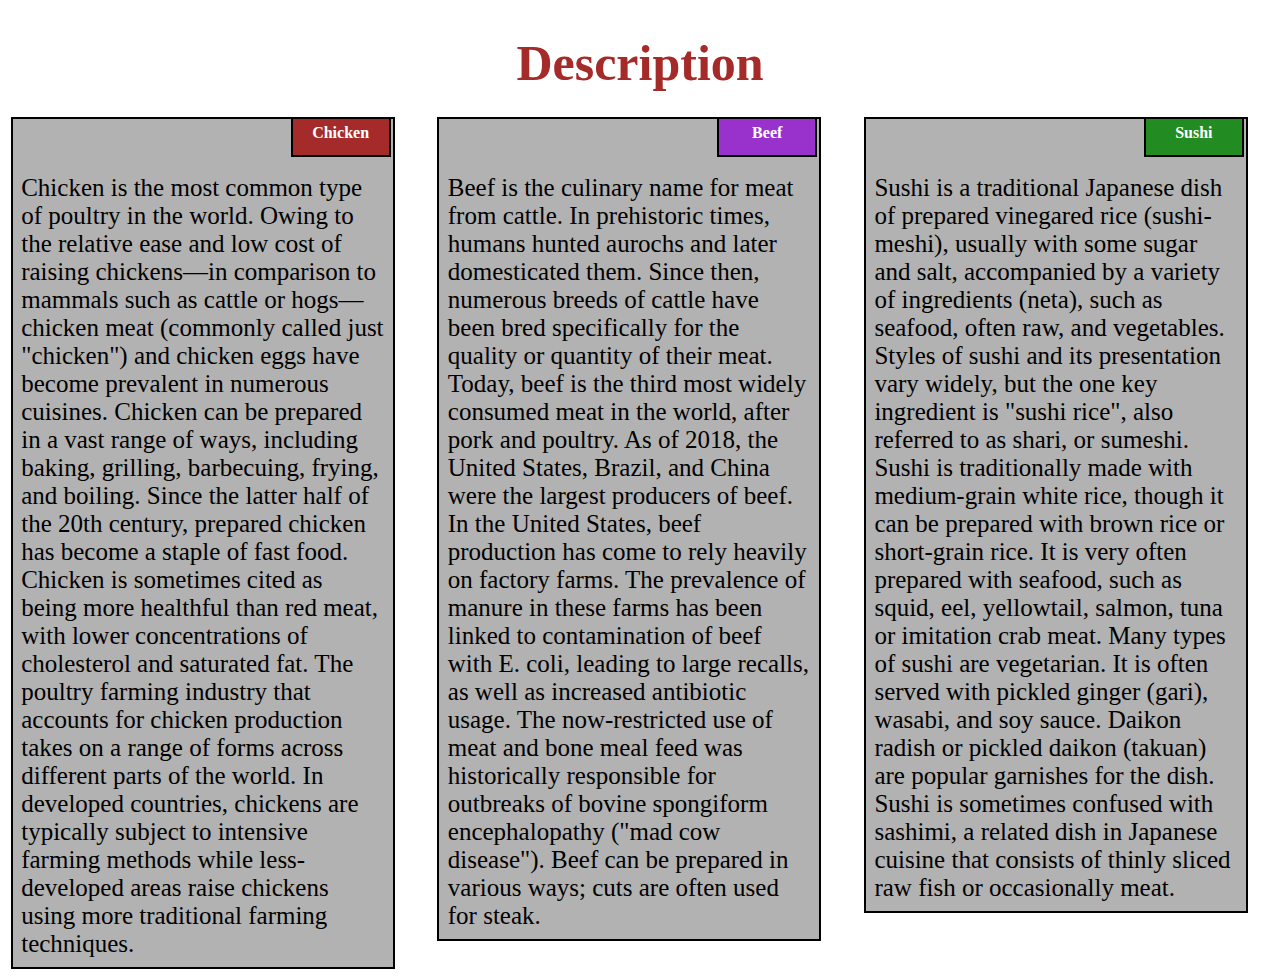
<file: module2_assignment/index.html>
<!DOCTYPE html>
<html>
    <head>
        <title>Assignment of Module 2</title>
        <meta name="viewport" content="width=device-width, initial_scale=1">
        <link rel="stylesheet" type="text/css" href="css/style.css">
    </head>
        <body>
            <h1>Description</h1>
            <div class ="col-lg-4 col-md-6 col-sm-12">
                <div class="box">
                    <p class="content-name name1">Chicken</p>
                    <p class="content">Chicken is the most common type of poultry in the world. Owing to the relative ease and low cost of raising chickens—in comparison to mammals such as cattle or hogs—chicken meat (commonly called just "chicken") and chicken eggs have become prevalent in numerous cuisines. Chicken can be prepared in a vast range of ways, including baking, grilling, barbecuing, frying, and boiling. Since the latter half of the 20th century, prepared chicken has become a staple of fast food. Chicken is sometimes cited as being more healthful than red meat, with lower concentrations of cholesterol and saturated fat. The poultry farming industry that accounts for chicken production takes on a range of forms across different parts of the world. In developed countries, chickens are typically subject to intensive farming methods while less-developed areas raise chickens using more traditional farming techniques.</p>

                </div>
            </div>
            <div class ="col-lg-4 col-md-6 col-sm-12">
                <div class="box">
                    <p class="content-name name2">Beef</p>
                    <p class="content">Beef is the culinary name for meat from cattle. In prehistoric times, humans hunted aurochs and later domesticated them. Since then, numerous breeds of cattle have been bred specifically for the quality or quantity of their meat. Today, beef is the third most widely consumed meat in the world, after pork and poultry. As of 2018, the United States, Brazil, and China were the largest producers of beef. In the United States, beef production has come to rely heavily on factory farms. The prevalence of manure in these farms has been linked to contamination of beef with E. coli, leading to large recalls, as well as increased antibiotic usage. The now-restricted use of meat and bone meal feed was historically responsible for outbreaks of bovine spongiform encephalopathy ("mad cow disease"). Beef can be prepared in various ways; cuts are often used for steak.</p>
                </div>
            </div>
            <div class ="col-lg-4 col-md-12 col-sm-12">
                <div class="box">
                    <p class="content-name name3">Sushi</p>
                    <p class="content">Sushi is a traditional Japanese dish of prepared vinegared rice (sushi-meshi), usually with some sugar and salt, accompanied by a variety of ingredients (neta), such as seafood, often raw, and vegetables. Styles of sushi and its presentation vary widely, but the one key ingredient is "sushi rice", also referred to as shari, or sumeshi. Sushi is traditionally made with medium-grain white rice, though it can be prepared with brown rice or short-grain rice. It is very often prepared with seafood, such as squid, eel, yellowtail, salmon, tuna or imitation crab meat. Many types of sushi are vegetarian. It is often served with pickled ginger (gari), wasabi, and soy sauce. Daikon radish or pickled daikon (takuan) are popular garnishes for the dish. Sushi is sometimes confused with sashimi, a related dish in Japanese cuisine that consists of thinly sliced raw fish or occasionally meat.</p>

                </div>
            </div>
        </body>
    
</html>
</file>
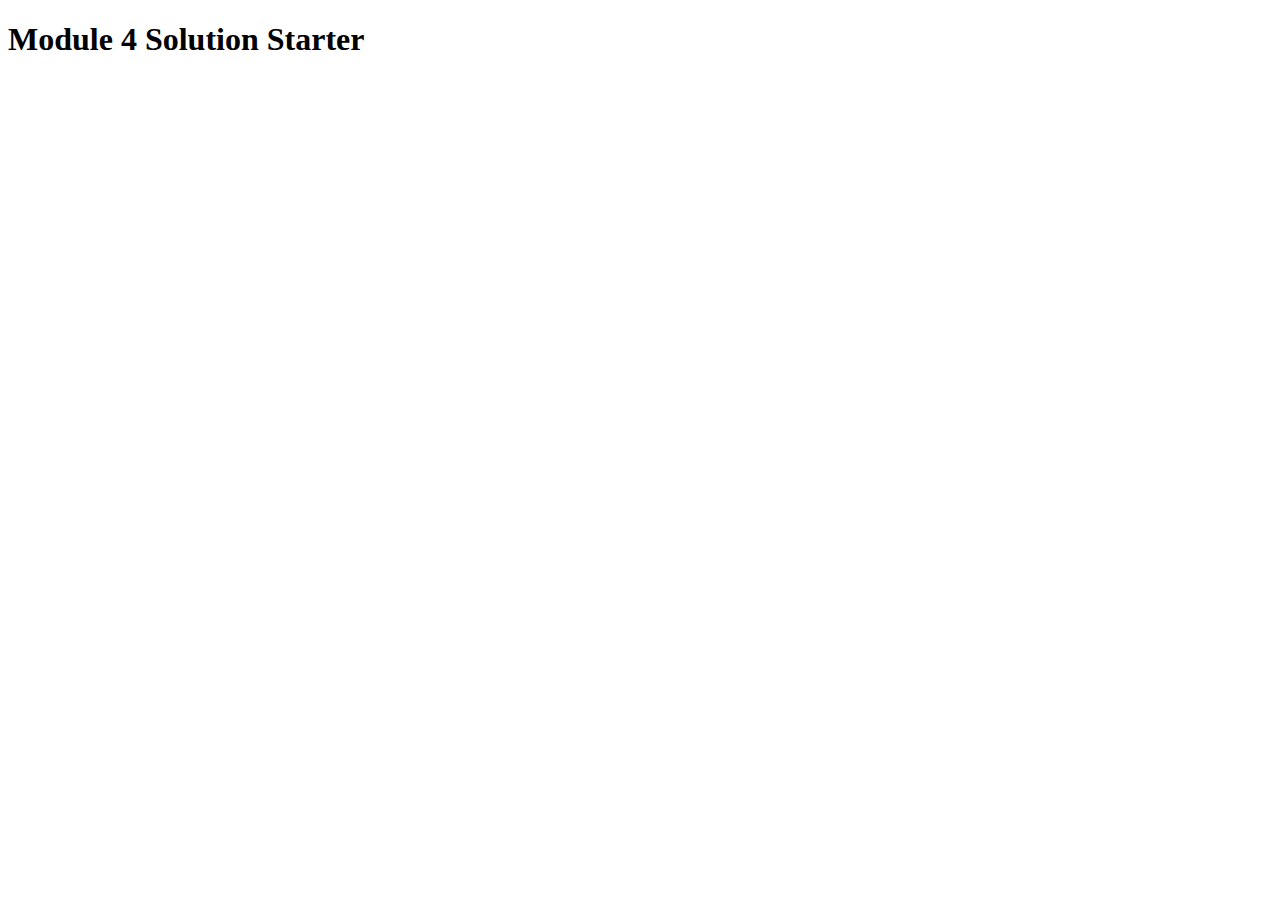
<file: module4_assignment/index.html>
<!DOCTYPE html>
<html>
<head>
  <meta charset="utf-8">
  <title>Module 4 Solution Starter</title>
  <script>
    var names = []; // DO NOT REMOVE
  </script>
  <script src="SpeakHello.js"></script>
  <script src="SpeakGoodBye.js"></script>
  <script src="script.js"></script>
</head>
<body>
  <h1>Module 4 Solution Starter</h1>
</body>
</html>
</file>
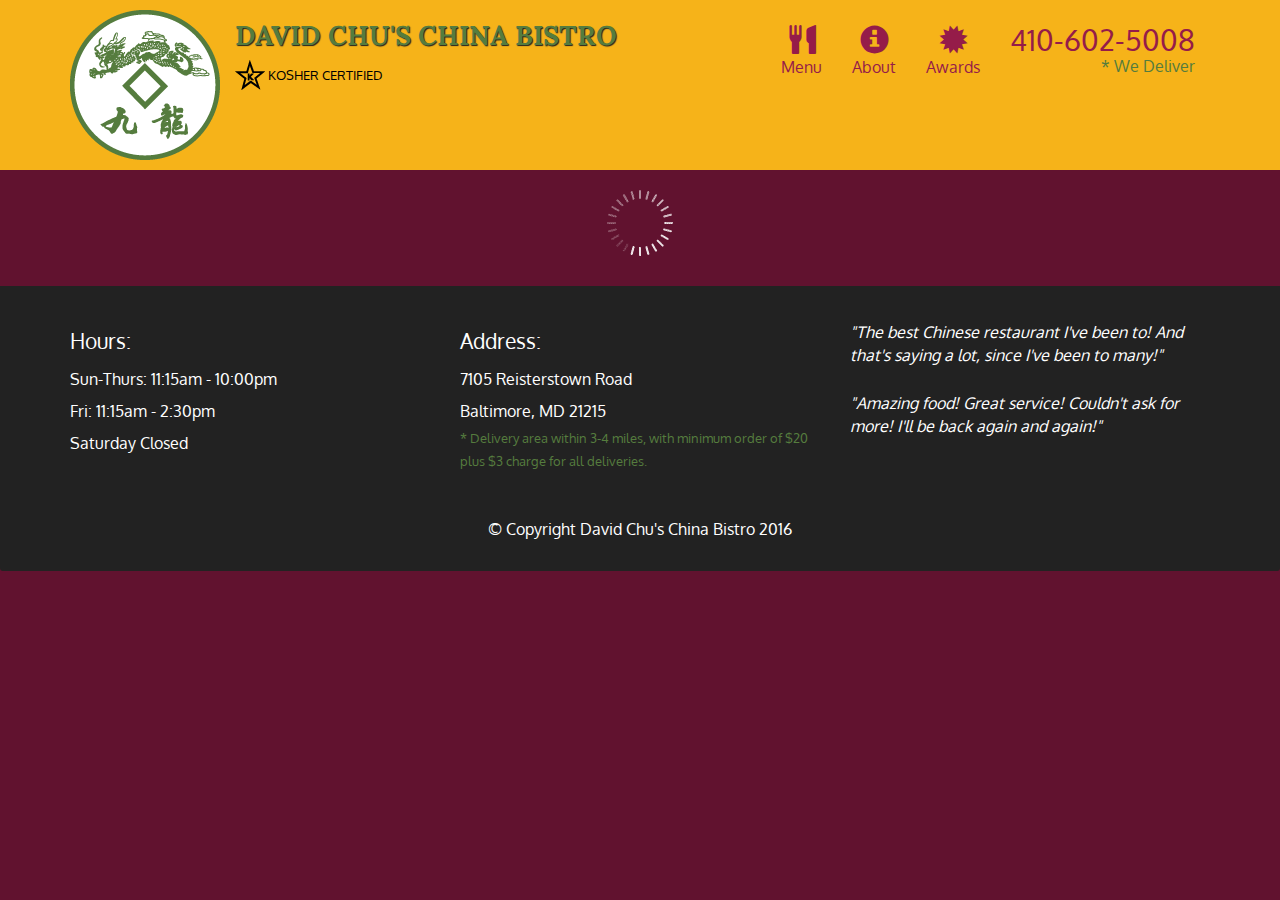
<file: module5_assignment/index.html>
<!doctype html>
<html lang="en">
  <head>
    <meta charset="utf-8">
    <meta http-equiv="X-UA-Compatible" content="IE=edge">
    <meta name="viewport" content="width=device-width, initial-scale=1">
    <title>David Chu's China Bistro</title>
    <link rel="stylesheet" href="css/bootstrap.min.css">
    <link rel="stylesheet" href="css/styles.css">
    <link href='https://fonts.googleapis.com/css?family=Oxygen:400,300,700' rel='stylesheet' type='text/css'>
    <link href='https://fonts.googleapis.com/css?family=Lora' rel='stylesheet' type='text/css'>
  </head>
<body>
  <header>
    <nav id="header-nav" class="navbar navbar-default">
      <div class="container">
        <div class="navbar-header">
          <a href="index.html" class="pull-left visible-md visible-lg">
            <div id="logo-img" alt="Logo image"></div>
          </a>

          <div class="navbar-brand">
            <a href="index.html"><h1>David Chu's China Bistro</h1></a>
            <p>
              <img src="images/star-k-logo.png" alt="Kosher certification">
              <span>Kosher Certified</span>
            </p>
          </div>

          <button id="navbarToggle" type="button" class="navbar-toggle collapsed" data-toggle="collapse" data-target="#collapsable-nav" aria-expanded="false">
            <span class="sr-only">Toggle navigation</span>
            <span class="icon-bar"></span>
            <span class="icon-bar"></span>
            <span class="icon-bar"></span>
          </button>
        </div>
        
        <div id="collapsable-nav" class="collapse navbar-collapse">
           <ul id="nav-list" class="nav navbar-nav navbar-right">
            <li id="navHomeButton" class="visible-xs active">
              <a href="index.html">
                <span class="glyphicon glyphicon-home"></span> Home</a>
            </li>
            <li id="navMenuButton">
              <a href="#" onclick="$dc.loadMenuCategories();">
                <span class="glyphicon glyphicon-cutlery"></span><br class="hidden-xs"> Menu</a>
            </li>
            <li>
              <a href="#">
                <span class="glyphicon glyphicon-info-sign"></span><br class="hidden-xs"> About</a>
            </li>
            <li>
              <a href="#">
                <span class="glyphicon glyphicon-certificate"></span><br class="hidden-xs"> Awards</a>
            </li>
            <li id="phone" class="hidden-xs">
              <a href="tel:410-602-5008">
                <span>410-602-5008</span></a><div>* We Deliver</div>
            </li>
          </ul><!-- #nav-list -->
        </div><!-- .collapse .navbar-collapse -->
      </div><!-- .container -->
    </nav><!-- #header-nav -->
  </header>

  <div id="call-btn" class="visible-xs">
    <a class="btn" href="tel:410-602-5008">
    <span class="glyphicon glyphicon-earphone"></span>
    410-602-5008
    </a>
  </div>
  <div id="xs-deliver" class="text-center visible-xs">* We Deliver</div>

  <div id="main-content" class="container"></div>

  <footer class="panel-footer">
    <div class="container">
      <div class="row">
        <section id="hours" class="col-sm-4">
          <span>Hours:</span><br>
          Sun-Thurs: 11:15am - 10:00pm<br>
          Fri: 11:15am - 2:30pm<br>
          Saturday Closed
          <hr class="visible-xs">
        </section>
        <section id="address" class="col-sm-4">
          <span>Address:</span><br>
          7105 Reisterstown Road<br>
          Baltimore, MD 21215
          <p>* Delivery area within 3-4 miles, with minimum order of $20 plus $3 charge for all deliveries.</p>
          <hr class="visible-xs">
        </section>
        <section id="testimonials" class="col-sm-4">
          <p>"The best Chinese restaurant I've been to! And that's saying a lot, since I've been to many!"</p>
          <p>"Amazing food! Great service! Couldn't ask for more! I'll be back again and again!"</p>
        </section>
      </div>
      <div class="text-center">&copy; Copyright David Chu's China Bistro 2016</div>
    </div>
  </footer>

  <!-- jQuery (Bootstrap JS plugins depend on it) -->
  <script src="js/jquery-2.1.4.min.js"></script>
  <script src="js/bootstrap.min.js"></script>
  <script src="js/ajax-utils.js"></script>
  <script src="js/script.js"></script>
</body>
</html>
</file>
<file: module2_assignment/css/style.css>
*{
    box-sizing: border-box;
}
body{
    margin: 0;
    padding: 0;
    font-family: Cambria, Cochin, Georgia, Times, 'Times New Roman', serif;
}
.row{
    margin-top: 5%;
    margin-bottom: 5%;
}
h1{
    margin-bottom: 15px;
    text-align: center;
    color: brown;
    font-size: 50px;
}
.box{
    width:100%;
    overflow: none;
}
.content-name{
    overflow:none;
    text-align: center;
    border: 2px solid black;
    width:100px;
    height: 40px;
    padding: 5px;
    float:right;
    margin-right: 36px;
    margin-top: 0px;
    font-weight: bold;
    position: relative;
    color: white;
}
.content{
    border: 2px solid black;
    width: 90%;
    height:auto;
    margin:2.5%;
    color:black;
    font-size:25px;
    padding:2%;
    padding-top:55px;
    background-color: rgba(0,0,0,0.3);
}
.name1{
    background-color: brown;
}
.name2{
    background-color: darkorchid;
}
.name3{
    background-color: forestgreen;
}
/* For Large Devices */
@media(min-width:992px){
    .col-lg-4{
        float: left;
        width: 33.33%;
    }
}

/* For medium Devices */
@media(min-width:768px) and (max-width:991px){
    .col-md-6,.col-md-12{
        float: left;
    }
    .col-md-6{
        width: 50%;
    }
    .col-md-12{
        margin-left: -10px;
        width: 100%;
        
    }
    .name3{
        margin-right: 65px;
        
    }
}
/* For Small Devices */
@media(min-width:0px) and (max-width:767px){
    .col-sm-12{
        float:left;
        width:100%;
    }
    .content-name{
        margin-right: 30px;
    }
}
</file>
<file: module5_assignment/css/styles.css>
body {
  font-size: 16px;
  color: #fff;
  background-color: #61122f;
  font-family: 'Oxygen', sans-serif;
}

/** HEADER **/
#header-nav {
  background-color: #f6b319;
  border-radius: 0;
  border: 0;
}

#logo-img {
  background: url('../images/restaurant-logo_large.png') no-repeat;
  width: 150px;
  height: 150px;
  margin: 10px 15px 10px 0;
}

.navbar-brand {
  padding-top: 25px;
}
.navbar-brand h1 { /* Restaurant name */
  font-family: 'Lora', serif;
  color: #557c3e;
  font-size: 1.5em;
  text-transform: uppercase;
  font-weight: bold;
  text-shadow: 1px 1px 1px #222;
  margin-top: 0;
  margin-bottom: 0;
  line-height: .75;
}
.navbar-brand a:hover, .navbar-brand a:focus {
  text-decoration: none;
}
.navbar-brand p { /* Kosher cert */
  color: #000;
  text-transform: uppercase;
  font-size: .7em;
  margin-top: 15px;
}
.navbar-brand p span { /* Star-K */
  vertical-align: middle;
}

#nav-list {
  margin-top: 10px;
}
#nav-list a {
  color: #951C49;
  text-align: center;
}
#nav-list a:hover {
  background: #E7E7E7;
}
#nav-list a span {
  font-size: 1.8em;
}

#phone {
  margin-top: 5px;
}
#phone a { /* Phone number */
  text-align: right;
  padding-bottom: 0;
}
#phone div { /* We Deliver */
  color: #557c3e;
  text-align: right;
  padding-right: 15px;
}

.navbar-header button.navbar-toggle, .navbar-header .icon-bar {
  border: 1px solid #61122f;
}
.navbar-header button.navbar-toggle {
  clear: both;
  margin-top: -30px;
}
/* END HEADER */

/* FOOTER */
.panel-footer {
  margin-top: 30px;
  padding-top: 35px;
  padding-bottom: 30px;
  background-color: #222;
  border-top: 0;
}
.panel-footer div.row {
  margin-bottom: 35px;
}
#hours, #address {
  line-height: 2;
}
#hours > span, #address > span {
  font-size: 1.3em;
}
#address p {
  color: #557c3e;
  font-size: .8em;
  line-height: 1.8;
}
#testimonials {
  font-style: italic;
}
#testimonials p:nth-child(2) {
  margin-top: 25px;
}
/* END FOOTER */



/* HOME PAGE */
.container .jumbotron {
  box-shadow: 0 0 50px #3F0C1F;
  border: 2px solid #3F0C1F;
}

#menu-tile, #specials-tile, #map-tile {
  height: 250px;
  width: 100%;
  margin-bottom: 15px;
  position: relative;
  border: 2px solid #3F0C1F;
  overflow: hidden;
}
#menu-tile:hover, #specials-tile:hover, #map-tile:hover {
  box-shadow: 0 1px 5px 1px #cccccc;
}
#menu-tile {
  background: url('../images/menu-tile.jpg') no-repeat;
  background-position: center;
}
#specials-tile {
  background: url('../images/specials-tile.jpg') no-repeat;
  background-position: center;
}
#menu-tile span, #specials-tile span, #map-tile span {
  position: absolute;
  bottom: 0;
  right: 0;
  width: 100%;
  text-align: center;
  font-size: 1.6em;
  text-transform: uppercase;
  background-color: #000;
  color: #fff;
  opacity: .8;
}
/* END HOME PAGE */

/* MENU CATEGORIES PAGE */
.category-tile { 
  position: relative;
  border: 2px solid #3F0C1F;
  overflow: hidden;
  width: 200px;
  height: 200px;
  margin: 0 auto 15px;
}
.category-tile span {
  position: absolute;
  bottom: 0;
  right: 0;
  width: 100%;
  text-align: center;
  font-size: 1.2em;
  text-transform: uppercase;
  background-color: #000;
  color: #fff;
  opacity: .8;
}
.category-tile:hover {
  box-shadow: 0 1px 5px 1px #cccccc;
}

#menu-categories-title + div {
  margin-bottom: 50px;
}
/* END MENU CATEGORIES PAGE */

/* SINGLE CATEGORY PAGE */
.menu-item-tile {
  margin-bottom: 25px;
}
.menu-item-tile hr {
  width: 80%;
}
.menu-item-tile .menu-item-price {
  font-size: 1.1em;
  text-align: right;
  margin-top: -15px;
  margin-right: -15px;
}
.menu-item-tile .menu-item-price span {
  font-size: .6em;
}
.menu-item-photo {
  position: relative;
  border: 2px solid #3F0C1F; 
  overflow: hidden;
  padding: 0;
  margin-right: -15px;
  margin-left: auto;
  margin-bottom: 20px;
  max-width: 250px;
}
.menu-item-photo div {
  position: absolute;
  bottom: 0;
  right: 0;
  width: 80px;
  background-color: #557c3e;
  text-align: center;
}
.menu-item-description {
  padding-right: 30px;
}
h3.menu-item-title {
  margin: 0 0 10px;
}
.menu-item-details {
  font-size: .9em;
  font-style: italic;
}
/* END SINGLE CATEGORY PAGE */


/********** Large devices only **********/
@media (min-width: 1200px) {
  .container .jumbotron {
    background: url('../images/jumbotron_1200.jpg') no-repeat;
    height: 675px;
  }
}

/********** Medium devices only **********/
@media (min-width: 992px) and (max-width: 1199px) {
  /* Header */
  #logo-img {
    background: url('../images/restaurant-logo_medium.png') no-repeat;
    width: 100px;
    height: 100px;
    margin: 5px 5px 5px 0;
  }
  /* End Header */

  /* Home Page */
  .container .jumbotron {
    background: url('../images/jumbotron_992.jpg') no-repeat;
    height: 558px;
  }
  /* End Home Page */
}

/********** Small devices only **********/
@media (min-width: 768px) and (max-width: 991px) {
  /* Home Page */
  .container .jumbotron {
    background: url('../images/jumbotron_768.jpg') no-repeat;
    height: 432px;
  }
  /* End Home Page */
}

/********** Extra small devices only **********/
@media (max-width: 767px) {
  /* Header */
  .navbar-brand {
    padding-top: 10px;
    height: 80px;
  }
  .navbar-brand h1 { /* Restaurant name */
    padding-top: 10px;
    font-size: 5vw; /* 1vw = 1% of viewport width */
  }
  .navbar-brand p { /* Kosher cert */
    font-size: .6em;
    margin-top: 12px;
  }
  .navbar-brand p img { /* Star-K */
    height: 20px;
  }

  #collapsable-nav a { /* Collapsed nav menu text */
    font-size: 1.2em;
  }
  #collapsable-nav a span { /* Collapsed nav menu glyph */
    font-size: 1em;
    margin-right: 5px;
  }

  #call-btn > a {
    font-size: 1.5em;
    display: block;
    margin: 0 20px;
    padding: 10px;
    border: 2px solid #fff;
    background-color: #f6b319;
    color: #951c49;
  }
  #xs-deliver {
    margin-top: 5px;
    font-size: .7em;
    letter-spacing: .1em;
    text-transform: uppercase;
  }
  /* End Header */

  /* Footer */
  .panel-footer section {
    margin-bottom: 30px;
    text-align: center;
  }
  .panel-footer section:nth-child(3) {
    margin-bottom: 0; /* margin already exists on the whole row */
  }
  .panel-footer section hr {
    width: 50%;
  }
  /* End Footer */

  /* Home Page */
  .container .jumbotron {
    margin-top: 30px;
    padding: 0;
  }
  #menu-tile, #specials-tile {
    width: 360px;
    margin: 0 auto 15px;
  }

  .menu-item-photo {
    margin-right: auto;
  }
  .menu-item-tile .menu-item-price {
    text-align: center;
  }
  .menu-item-description {
    text-align: center;;
  }
}


/********** Super extra small devices Only :-) (e.g., iPhone 4) **********/
@media (max-width: 479px) {
  /* Header */
  .navbar-brand h1 { /* Restaurant name */
    padding-top: 5px;
    font-size: 6vw;
  }
  /* End Header */
  
  /* Home page */
  #menu-tile, #specials-tile {
    width: 280px;
    margin: 0 auto 15px;
  }

  .col-xxs-12 {
    position: relative;
    min-height: 1px;
    padding-right: 15px;
    padding-left: 15px;
    float: left;
    width: 100%;
  }
}
</file>
